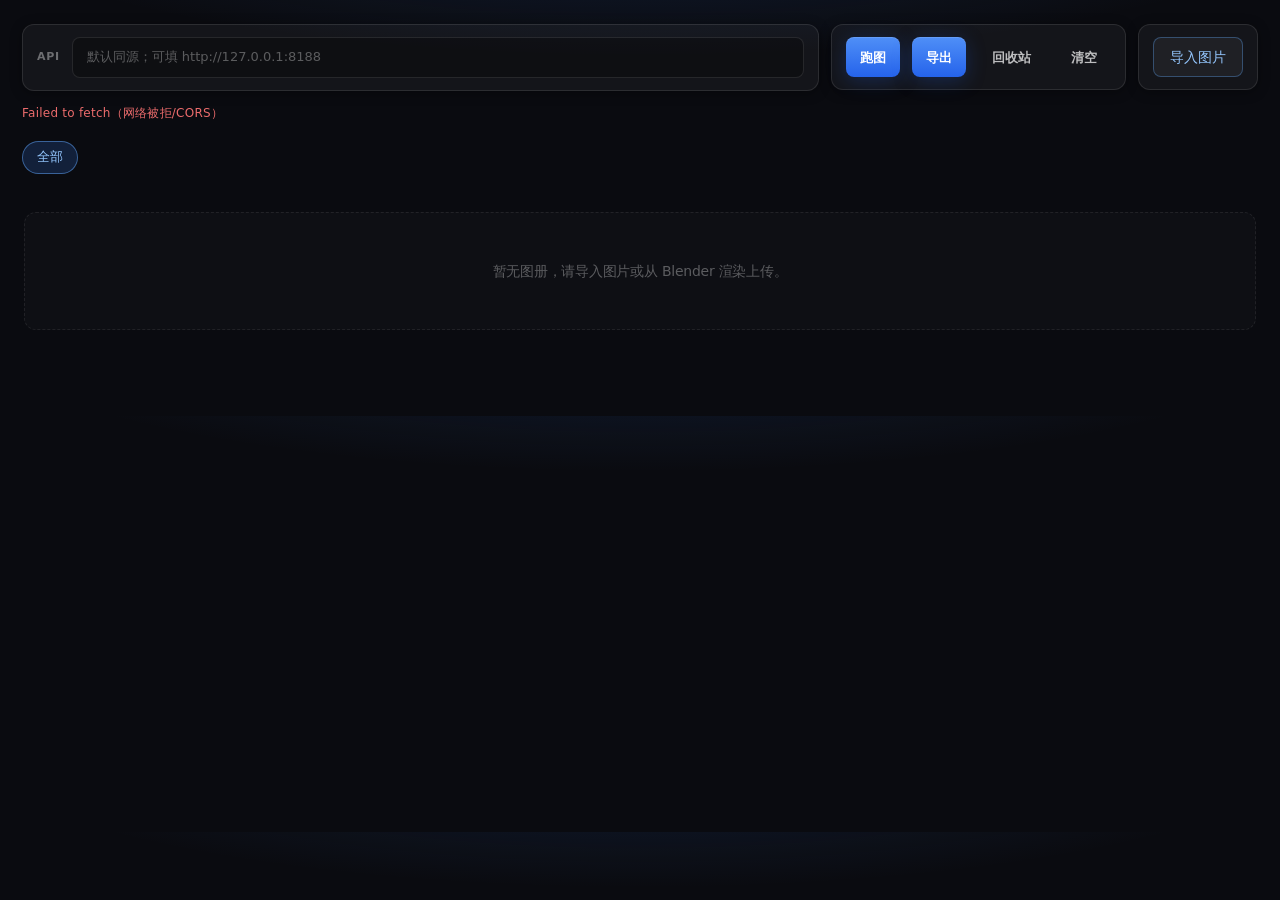
<file: web/index.html>
<!DOCTYPE html>
<html lang="zh-CN">
  <head>
    <meta charset="UTF-8" />
    <meta name="viewport" content="width=device-width, initial-scale=1.0" />
    <title>zlh · 训练集</title>
    <meta name="theme-color" content="#0a0b10" />
    <link rel="stylesheet" href="styles.css" />
  </head>
  <body class="theme-minimal">
    <main class="dataset-shell">
      <header class="top-strip">
        <div class="toolbar-cluster toolbar-cluster--api">
          <span class="toolbar-cluster-label">API</span>
          <input
            id="apiBase"
            type="text"
            class="inp-url"
            autocomplete="off"
            placeholder="默认同源；可填 http://127.0.0.1:8188"
            aria-label="Comfy API 根地址"
          />
        </div>
        <nav class="toolbar-cluster toolbar-cluster--compact" aria-label="数据集操作">
          <button type="button" id="btnBatchRun" class="btn-solid btn-solid--text">跑图</button>
          <button type="button" id="btnExport" class="btn-solid btn-solid--text">导出</button>
          <button type="button" id="btnTrash" class="btn-ghost btn-ghost--text">回收站</button>
          <button type="button" id="btnClear" class="btn-ghost btn-ghost--risk btn-ghost--text">清空</button>
        </nav>
        <div class="toolbar-cluster toolbar-cluster--import">
          <input type="file" id="fileInput" hidden accept="image/*" multiple />
          <button type="button" id="btnPickLocal" class="btn-inline btn-inline--accent">导入图片</button>
        </div>
      </header>
      <div id="toolbarStatus" class="toast-line" aria-live="polite"></div>
      <div id="jobProgress" class="job-progress hidden" aria-hidden="true">
        <div class="job-progress-track" role="progressbar" aria-valuemin="0" aria-valuemax="100" aria-valuenow="0">
          <div id="jobProgressFill" class="job-progress-fill"></div>
        </div>
      </div>
      <!-- 批量跑图弹窗 -->
      <div id="batchRunBackdrop" class="modal-backdrop batch-run-backdrop hidden" role="dialog" aria-modal="true" aria-label="批量跑图">
        <div class="batch-run-panel" id="batchRunPanel">
          <div class="batch-run-head">
            <span class="batch-run-title">批量跑图</span>
            <button type="button" id="batchRunClose" class="image-edit-close">关闭</button>
          </div>
          <div class="batch-run-body">
            <div class="batch-run-section">
              <span class="batch-run-section-label">选择工作流</span>
              <div class="batch-run-workflow-row">
                <select id="batchRunWorkflowSelect" class="batch-run-select"></select>
                <button type="button" id="batchRunRefreshWorkflows" class="btn-inline" title="刷新工作流列表">↻</button>
              </div>
              <span id="batchRunAlbumCount" class="batch-run-hint"></span>
            </div>
            <div class="batch-run-progress-area" id="batchRunProgressArea">
              <div class="batch-run-progress-bar-track">
                <div id="batchRunProgressFill" class="batch-run-progress-fill"></div>
              </div>
              <span id="batchRunStatus" class="batch-run-status"></span>
            </div>
          </div>
          <div class="batch-run-foot">
            <button type="button" id="batchBtnRun" class="btn-solid btn-solid--text batch-run-btn">跑图</button>
          </div>
        </div>
      </div>

      <!-- 回收站弹窗 -->
      <div id="trashBackdrop" class="modal-backdrop trash-backdrop hidden" role="dialog" aria-modal="true" aria-label="回收站">
        <div class="trash-panel" id="trashPanel">
          <div class="trash-head">
            <span class="trash-title">回收站</span>
            <span id="trashHint" class="trash-hint">刷新页面后清空</span>
            <button type="button" id="trashClose" class="image-edit-close">关闭</button>
          </div>
          <div class="trash-body" id="trashBody">
            <div class="trash-empty" id="trashEmpty">回收站为空</div>
            <div id="trashList" class="trash-list"></div>
          </div>
        </div>
      </div>

      <!-- 标签筛选栏 -->
      <div id="tagFilterBar" class="tag-filter-bar"></div>
      <div id="homeGrid" class="dataset-home-grid"></div>
    </main>

    <!-- 图册详情弹窗 -->
    <div
      id="albumDetailBackdrop"
      class="modal-backdrop album-detail-backdrop hidden"
      role="dialog"
      aria-modal="true"
      aria-label="图册详情"
    >
      <div class="album-detail-panel" id="albumDetailPanel">
        <div class="album-detail-head">
          <span class="album-detail-title">图册</span>
          <button type="button" id="albumDetailClose" class="image-edit-close">关闭</button>
        </div>

        <div class="album-detail-body">
          <!-- 画廊区域 -->
          <div class="album-detail-gallery-area">
            <div class="album-detail-gallery-viewport" id="galleryViewport">
              <div class="album-detail-gallery-track" id="galleryTrack"></div>
              <!-- 左右箭头 -->
              <button type="button" class="album-detail-arrow album-detail-arrow--left" id="galleryArrowLeft" aria-label="上一张">‹</button>
              <button type="button" class="album-detail-arrow album-detail-arrow--right" id="galleryArrowRight" aria-label="下一张">›</button>
            </div>
            <div class="album-detail-counter" id="galleryCounter">0 / 0</div>
          </div>

          <!-- 标签编辑 -->
          <div class="album-detail-tags-area">
            <label class="image-edit-label">
              <span class="image-edit-label-text">标签（标注文件内容）</span>
              <textarea id="albumTagsInput" class="album-detail-tags-input" rows="3" spellcheck="false" placeholder="此图集的标注内容，每张子图导出时共用此标签"></textarea>
            </label>
          </div>

          <!-- 操作栏 -->
          <div class="album-detail-actions">
            <div class="album-detail-action-group">
              <span class="image-edit-label-text">导入子图</span>
              <input type="file" id="albumFileInput" hidden accept="image/*" multiple />
              <button type="button" id="albumBtnUpload" class="btn-inline btn-inline--accent">本地上传</button>
            </div>

            <div class="album-detail-action-group">
              <span class="image-edit-label-text">Web Bridge 跑图</span>
              <div class="album-detail-bridge-row">
                <select id="albumWorkflowSelect" class="album-detail-select"></select>
                <button type="button" id="albumBtnRefreshWorkflows" class="btn-inline" title="刷新工作流列表">↻</button>
                <button type="button" id="albumBtnRunBridge" class="btn-solid btn-solid--text">跑图</button>
              </div>
              <span id="albumBridgeStatus" class="album-detail-bridge-status muted"></span>
            </div>

            <div class="album-detail-action-group">
              <button type="button" id="albumBtnDeleteAlbum" class="btn-ghost btn-ghost--risk btn-ghost--text">删除此图册</button>
            </div>
          </div>
        </div>
      </div>
    </div>

    <script defer src="shared.js"></script>
    <script defer src="app.js"></script>
  </body>
</html>
</file>
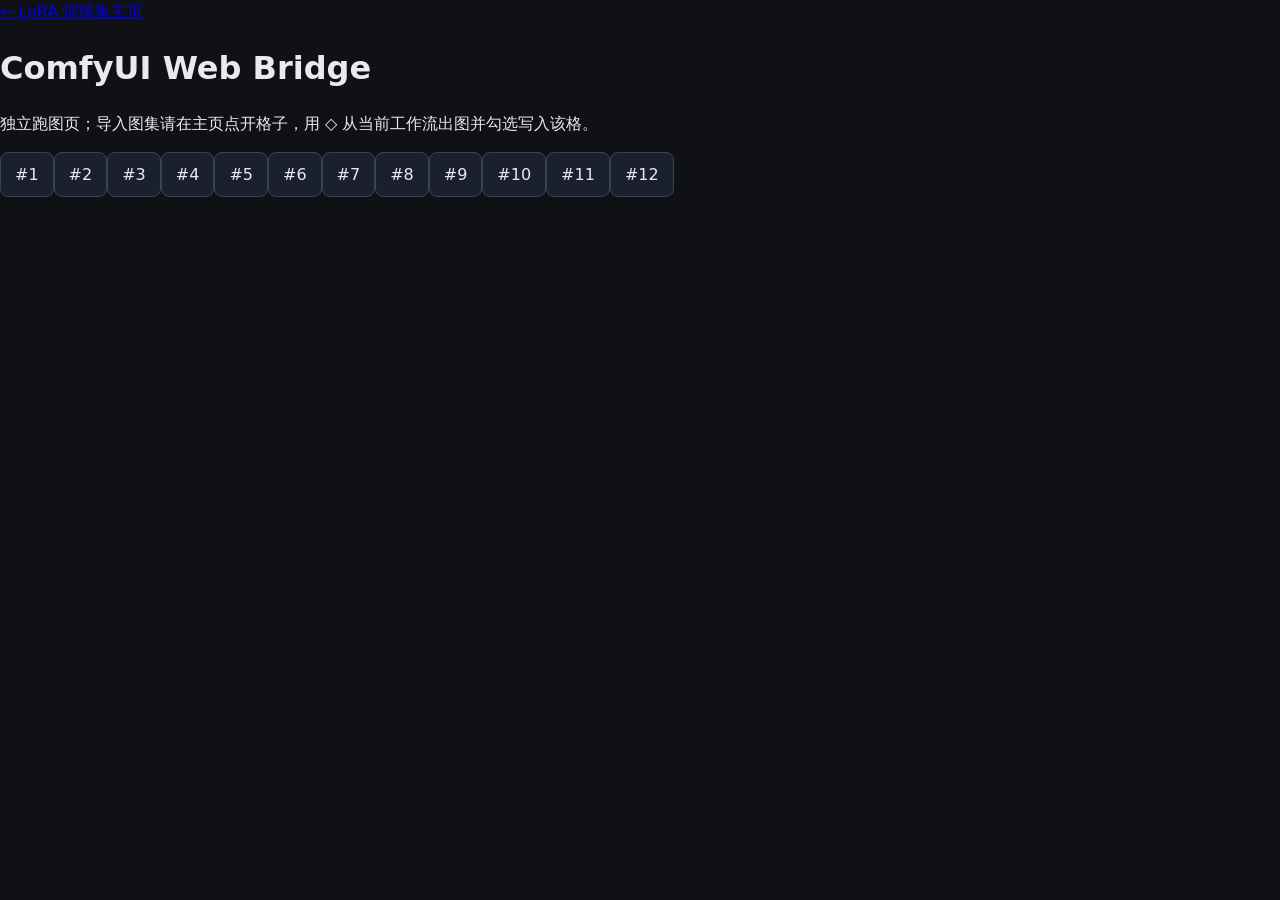
<file: web/bridge.html>
<!DOCTYPE html>
<html lang="zh-CN">
  <head>
    <meta charset="UTF-8" />
    <meta name="viewport" content="width=device-width, initial-scale=1.0" />
    <title>Web Bridge 跑图 · zlhNode</title>
    <link rel="stylesheet" href="styles.css" />
  </head>
  <body>
    <main class="wrap wrap--narrow">
      <header>
        <p class="muted" style="margin: 0 0 8px"><a href="index.html">← LoRA 训练集主页</a></p>
        <h1>ComfyUI Web Bridge</h1>
        <p class="muted">独立跑图页；导入图集请在主页点开格子，用 ◇ 从当前工作流出图并勾选写入该格。</p>
      </header>

      <section class="slot-section">
        <div id="slotGrid" class="slot-grid" aria-label="图片展示格"></div>
      </section>
    </main>

    <div id="modalBackdrop" class="modal-backdrop hidden" role="dialog" aria-modal="true">
      <div class="modal-panel modal-panel--wide" id="modalPanel">
        <div class="modal-head">
          <h2 id="modalTitle">格子</h2>
          <button type="button" id="modalClose" class="modal-close" aria-label="关闭">×</button>
        </div>

        <label class="field full">
          <span>API 根地址</span>
          <input id="modalBaseUrl" type="text" placeholder="http://127.0.0.1:8188" />
          <small class="muted">同源扩展页可留空，将使用当前站点来源。</small>
        </label>

        <label class="field full">
          <span>工作流（文件名不含 .json）</span>
          <div class="row">
            <select id="modalWorkflowSelect"></select>
            <button type="button" id="modalBtnRefresh">刷新列表</button>
          </div>
          <small class="muted">仅列出含 <strong>Web Bridge Input / Output</strong> 的工作流（<code>user/default/workflows/</code>）。</small>
        </label>

        <label class="field full">
          <span>输入文本（传给 Web Bridge Input，纯字符串）</span>
          <textarea id="modalPayload" rows="8" spellcheck="false" placeholder="例如：提示词"></textarea>
        </label>

        <div class="actions">
          <button type="button" id="modalBtnRun" class="primary">运行</button>
          <span id="modalStatus" class="muted"></span>
        </div>

        <div class="field full modal-output-block">
          <span>输出图片（点击一张设为该格主图）</span>
          <div id="modalThumbs" class="modal-thumbs"></div>
          <p id="modalNoImages" class="muted hidden">尚无输出图，请先点击「运行」。</p>
        </div>
      </div>
    </div>

    <script src="shared.js"></script>
    <script src="bridge-app.js"></script>
  </body>
</html>
</file>
<file: web/styles.css>
:root {
  color-scheme: dark light;
  font-family: ui-sans-serif, system-ui, -apple-system, Segoe UI, Roboto, Helvetica, Arial, "PingFang SC",
    "Microsoft YaHei", sans-serif;
  line-height: 1.45;
}

body {
  margin: 0;
  background: #0f1115;
  color: #e8eaed;
}

input,
textarea,
select,
button {
  font: inherit;
}

input,
textarea,
select {
  padding: 10px 12px;
  border-radius: 8px;
  border: 1px solid #30343c;
  background: #151821;
  color: inherit;
}

textarea {
  font-family: ui-monospace, SFMono-Regular, Menlo, Monaco, Consolas, "Liberation Mono", monospace;
  resize: vertical;
}

button {
  padding: 10px 14px;
  border-radius: 8px;
  border: 1px solid #3c4250;
  background: #1b2030;
  color: inherit;
  cursor: pointer;
}

button:disabled {
  opacity: 0.55;
  cursor: not-allowed;
}

.hidden {
  display: none !important;
}

/* Modal backdrop */
.modal-backdrop {
  position: fixed;
  inset: 0;
  z-index: 1000;
  background: rgba(0, 0, 0, 0.65);
  display: flex;
  align-items: center;
  justify-content: center;
  padding: 20px;
}

.modal-backdrop.hidden {
  display: none;
}

/* —— 极简主题 —— */
body.theme-minimal {
  --zlh-bg: #0a0b10;
  --zlh-surface: rgba(255, 255, 255, 0.045);
  --zlh-surface-hover: rgba(255, 255, 255, 0.07);
  --zlh-border: rgba(255, 255, 255, 0.1);
  --zlh-border-strong: rgba(255, 255, 255, 0.14);
  --zlh-accent: #3b82f6;
  --zlh-accent-glow: rgba(59, 130, 246, 0.18);
  --zlh-radius: 12px;
  --zlh-radius-sm: 8px;
  --zlh-shadow-sm: 0 2px 12px rgba(0, 0, 0, 0.35);
  --zlh-ring: 0 0 0 2px var(--zlh-bg), 0 0 0 4px rgba(96, 165, 250, 0.55);

  background-color: var(--zlh-bg);
  background-image: radial-gradient(ellipse 100% 70% at 50% -25%, var(--zlh-accent-glow), transparent 55%);
  color: rgba(255, 255, 255, 0.9);
  letter-spacing: -0.015em;
  -webkit-font-smoothing: antialiased;
  font-family: ui-sans-serif, system-ui, -apple-system, "Segoe UI", Roboto, "Helvetica Neue", Arial, "PingFang SC",
    "Microsoft YaHei", sans-serif;
}

.theme-minimal .dataset-shell {
  max-width: 1680px;
  margin: 0 auto;
  padding: 24px 22px 56px;
}

.theme-minimal .top-strip {
  display: flex;
  flex-wrap: wrap;
  align-items: flex-start;
  gap: 12px;
  margin-bottom: 22px;
}

.theme-minimal .toolbar-cluster {
  display: flex;
  flex-wrap: wrap;
  align-items: center;
  gap: 10px 12px;
  padding: 12px 14px;
  background: var(--zlh-surface);
  border: 1px solid var(--zlh-border);
  border-radius: var(--zlh-radius);
  box-shadow: var(--zlh-shadow-sm);
}

.theme-minimal .toolbar-cluster--api {
  flex: 1 1 240px;
  min-width: min(100%, 280px);
}

.theme-minimal .toolbar-cluster--compact {
  flex: 0 0 auto;
}

.theme-minimal .toolbar-cluster--import {
  flex: 0 0 auto;
}

.theme-minimal .toolbar-cluster-label {
  flex-shrink: 0;
  font-size: 0.6875rem;
  font-weight: 700;
  letter-spacing: 0.06em;
  text-transform: uppercase;
  color: rgba(255, 255, 255, 0.38);
}

.theme-minimal .inp-url {
  flex: 1;
  min-width: 140px;
  padding: 10px 14px;
  border: 1px solid var(--zlh-border);
  border-radius: var(--zlh-radius-sm);
  background: rgba(0, 0, 0, 0.28);
  color: inherit;
  font-size: 0.8125rem;
  transition: border-color 0.15s, background 0.15s, box-shadow 0.15s;
}

.theme-minimal .inp-url::placeholder {
  color: rgba(255, 255, 255, 0.32);
}

.theme-minimal .inp-url:focus {
  outline: none;
  border-color: rgba(96, 165, 250, 0.55);
  background: rgba(0, 0, 0, 0.38);
}

.theme-minimal .inp-url:focus-visible {
  box-shadow: var(--zlh-ring);
}

.theme-minimal .btn-ghost {
  display: inline-flex;
  align-items: center;
  justify-content: center;
  min-width: 40px;
  min-height: 40px;
  padding: 0 12px;
  border: none;
  background: transparent;
  color: rgba(255, 255, 255, 0.72);
  font-size: 1.1rem;
  line-height: 1;
  cursor: pointer;
  text-decoration: none;
  transition: background 0.12s, color 0.12s;
}

.theme-minimal .btn-ghost:hover {
  background: rgba(255, 255, 255, 0.06);
  color: #fff;
}

.theme-minimal .btn-ghost--risk:hover {
  background: rgba(239, 68, 68, 0.12);
  color: #fca5a5;
}

.theme-minimal .btn-solid {
  display: inline-flex;
  align-items: center;
  justify-content: center;
  min-width: 40px;
  min-height: 40px;
  padding: 0 14px;
  border: none;
  background: linear-gradient(180deg, #4f8ff7 0%, #2563eb 100%);
  color: #fff;
  font-size: 1.05rem;
  line-height: 1;
  cursor: pointer;
  box-shadow: 0 1px 0 rgba(255, 255, 255, 0.12) inset, 0 4px 20px rgba(37, 99, 235, 0.25);
  transition: filter 0.12s, transform 0.12s;
}

.theme-minimal .btn-solid:hover {
  filter: brightness(1.06);
}

.theme-minimal .btn-solid:active {
  transform: scale(0.98);
}

.theme-minimal .btn-solid--text {
  min-width: auto;
  padding: 0 14px;
  font-size: 0.8125rem;
  font-weight: 600;
  border-radius: var(--zlh-radius-sm);
}

.theme-minimal .btn-ghost--text {
  min-width: auto;
  padding: 0 14px;
  font-size: 0.8125rem;
  font-weight: 600;
  border-radius: var(--zlh-radius-sm);
}

.theme-minimal .btn-solid:focus-visible,
.theme-minimal .btn-ghost:focus-visible,
.theme-minimal .btn-inline:focus-visible {
  box-shadow: var(--zlh-ring);
}

.theme-minimal .btn-inline {
  min-height: 40px;
  padding: 0 16px;
  border: 1px solid var(--zlh-border);
  border-radius: var(--zlh-radius-sm);
  background: rgba(255, 255, 255, 0.05);
  color: rgba(255, 255, 255, 0.82);
  font-size: 0.875rem;
  font-weight: 500;
  cursor: pointer;
  transition: background 0.15s, border-color 0.15s, color 0.15s;
}

.theme-minimal .btn-inline:hover {
  background: var(--zlh-surface-hover);
  border-color: var(--zlh-border-strong);
}

.theme-minimal .btn-inline--accent {
  border-color: rgba(96, 165, 250, 0.35);
  color: #93c5fd;
}

.theme-minimal .toast-line {
  min-height: 1.25rem;
  font-size: 0.75rem;
  color: rgba(248, 113, 113, 0.95);
  margin: -8px 0 16px;
  letter-spacing: 0.02em;
}

.theme-minimal .toast-line:empty {
  display: none;
}

.theme-minimal .job-progress {
  width: 100%;
  margin: 0 0 14px;
}

.theme-minimal .job-progress-track {
  height: 3px;
  background: rgba(255, 255, 255, 0.07);
  overflow: hidden;
}

.theme-minimal .job-progress-fill {
  height: 100%;
  width: 0;
  background: linear-gradient(90deg, #2563eb, #60a5fa);
  transition: width 0.12s ease-out;
}

/* ===================== 图片网格 ===================== */

.theme-minimal .dataset-home-grid {
  display: flex;
  flex-direction: column;
  gap: 14px;
  margin-bottom: 8px;
  padding: 4px 2px 8px;
}

.theme-minimal .image-row {
  display: flex;
  align-items: stretch;
  gap: 10px;
  min-width: 0;
}

.theme-minimal .image-row-outfit {
  flex: 0 0 200px;
  min-width: 0;
  display: flex;
  flex-direction: column;
  justify-content: center;
  padding: 12px 14px;
  background: var(--zlh-surface);
  border: 1px solid var(--zlh-border);
  border-radius: var(--zlh-radius-sm);
}

.theme-minimal .image-row-outfit-label {
  font-size: 0.6875rem;
  font-weight: 700;
  letter-spacing: 0.06em;
  text-transform: uppercase;
  color: rgba(255, 255, 255, 0.3);
  margin-bottom: 4px;
}

.theme-minimal .image-row-outfit-input {
  width: 100%;
  box-sizing: border-box;
  flex: 1;
  padding: 8px 10px;
  border: 1px solid transparent;
  border-radius: 4px;
  background: transparent;
  color: rgba(255, 255, 255, 0.82);
  font-size: 0.875rem;
  resize: none;
  min-height: 60px;
  transition: border-color 0.15s, background 0.15s;
}

.theme-minimal .image-row-outfit-input:focus {
  outline: none;
  border-color: rgba(96, 165, 250, 0.35);
  background: rgba(0, 0, 0, 0.25);
}

.theme-minimal .image-row-outfit-input:focus-visible {
  box-shadow: var(--zlh-ring);
}

.theme-minimal .image-row-images {
  flex: 1;
  min-width: 0;
  display: flex;
  flex-wrap: wrap;
  gap: 10px;
}

.theme-minimal .image-card {
  position: relative;
  width: 110px;
  height: 110px;
  flex-shrink: 0;
  border: 1px solid var(--zlh-border);
  border-radius: var(--zlh-radius-sm);
  background: rgba(0, 0, 0, 0.4);
  cursor: pointer;
  overflow: hidden;
  transition: border-color 0.15s, box-shadow 0.15s, transform 0.12s ease;
  box-shadow: 0 2px 8px rgba(0, 0, 0, 0.35);
}

.theme-minimal .image-card:hover {
  border-color: var(--zlh-border-strong);
  box-shadow: 0 6px 24px rgba(0, 0, 0, 0.45);
  transform: translateY(-1px);
}

.theme-minimal .image-card img {
  display: block;
  width: 110px;
  height: 110px;
  object-fit: contain;
}

.theme-minimal .image-card-scene {
  position: absolute;
  bottom: 3px;
  left: 50%;
  transform: translateX(-50%);
  z-index: 2;
  max-width: calc(100% - 12px);
  padding: 2px 6px;
  box-sizing: border-box;
  font-size: 0.6rem;
  font-weight: 600;
  line-height: 1.25;
  text-align: center;
  color: #f3f4f6;
  text-shadow: 0 1px 2px rgba(0, 0, 0, 0.95);
  background: rgba(0, 0, 0, 0.5);
  pointer-events: none;
  user-select: none;
  overflow: hidden;
  display: -webkit-box;
  -webkit-box-orient: vertical;
  -webkit-line-clamp: 1;
  white-space: normal;
  word-break: break-word;
  border-radius: 3px;
}

.theme-minimal .image-card-delete {
  position: absolute;
  top: 3px;
  right: 3px;
  z-index: 4;
  min-width: 20px;
  min-height: 20px;
  padding: 0 4px;
  border: none;
  border-radius: 4px;
  background: rgba(0, 0, 0, 0.6);
  color: rgba(255, 255, 255, 0.88);
  font-size: 0.75rem;
  font-weight: 700;
  line-height: 20px;
  cursor: pointer;
  transition: background 0.12s;
}

.theme-minimal .image-card-delete:hover {
  background: rgba(127, 29, 29, 0.9);
}

/* ===================== 编辑面板 ===================== */

.theme-minimal .image-edit-backdrop {
  z-index: 1200;
  background: rgba(2, 4, 10, 0.88);
  backdrop-filter: blur(6px);
  -webkit-backdrop-filter: blur(6px);
}

.theme-minimal .image-edit-panel {
  width: min(520px, 100%);
  max-height: min(90vh, 800px);
  display: flex;
  flex-direction: column;
  border-radius: var(--zlh-radius);
  border: 1px solid var(--zlh-border-strong);
  background: rgba(12, 14, 22, 0.98);
  box-shadow: 0 28px 90px rgba(0, 0, 0, 0.58);
  overflow: hidden;
}

.theme-minimal .image-edit-head {
  display: flex;
  align-items: center;
  justify-content: space-between;
  padding: 14px 18px;
  border-bottom: 1px solid rgba(255, 255, 255, 0.06);
  background: rgba(0, 0, 0, 0.25);
}

.theme-minimal .image-edit-title {
  font-size: 0.9375rem;
  font-weight: 600;
  color: rgba(255, 255, 255, 0.85);
}

.theme-minimal .image-edit-close {
  min-width: 44px;
  min-height: 36px;
  padding: 0 12px;
  border: 1px solid rgba(255, 255, 255, 0.1);
  border-radius: var(--zlh-radius-sm);
  background: rgba(255, 255, 255, 0.05);
  color: rgba(255, 255, 255, 0.65);
  font-size: 0.75rem;
  font-weight: 600;
  cursor: pointer;
  transition: background 0.12s, color 0.12s;
}

.theme-minimal .image-edit-close:hover {
  background: rgba(255, 255, 255, 0.1);
  color: #fff;
}

.theme-minimal .image-edit-body {
  flex: 1;
  min-height: 0;
  overflow: auto;
  padding: 18px;
}

.theme-minimal .image-edit-preview-area {
  display: flex;
  align-items: center;
  justify-content: center;
  min-height: 240px;
  max-height: 400px;
  border-radius: var(--zlh-radius-sm);
  border: 1px solid rgba(255, 255, 255, 0.06);
  background: radial-gradient(ellipse at center, rgba(30, 42, 72, 0.3) 0%, #05070e 75%);
  overflow: hidden;
  margin-bottom: 16px;
}

.theme-minimal .image-edit-img {
  max-width: 100%;
  max-height: 380px;
  width: auto;
  height: auto;
  object-fit: contain;
  border-radius: var(--zlh-radius-sm);
}

.theme-minimal .image-edit-empty {
  margin: 0;
  padding: 24px;
  font-size: 0.875rem;
  color: rgba(255, 255, 255, 0.3);
  text-align: center;
}

.theme-minimal .image-edit-form {
  display: flex;
  flex-direction: column;
  gap: 14px;
}

.theme-minimal .image-edit-label {
  display: flex;
  flex-direction: column;
  gap: 4px;
}

.theme-minimal .image-edit-label-text {
  font-size: 0.6875rem;
  font-weight: 700;
  letter-spacing: 0.06em;
  text-transform: uppercase;
  color: rgba(255, 255, 255, 0.38);
}

.theme-minimal .image-edit-input {
  width: 100%;
  box-sizing: border-box;
  padding: 10px 12px;
  border: 1px solid var(--zlh-border);
  border-radius: var(--zlh-radius-sm);
  background: rgba(0, 0, 0, 0.28);
  color: inherit;
  font-size: 0.8125rem;
  transition: border-color 0.15s;
}

.theme-minimal .image-edit-input:focus {
  outline: none;
  border-color: rgba(96, 165, 250, 0.45);
}

.theme-minimal .image-edit-input:focus-visible {
  box-shadow: var(--zlh-ring);
}

.theme-minimal .image-edit-textarea {
  width: 100%;
  box-sizing: border-box;
  padding: 10px 12px;
  border: 1px solid var(--zlh-border);
  border-radius: var(--zlh-radius-sm);
  background: rgba(0, 0, 0, 0.28);
  color: inherit;
  font-size: 0.8125rem;
  min-height: 60px;
  resize: vertical;
  transition: border-color 0.15s;
}

.theme-minimal .image-edit-textarea:focus {
  outline: none;
  border-color: rgba(96, 165, 250, 0.45);
}

.theme-minimal .image-edit-textarea:focus-visible {
  box-shadow: var(--zlh-ring);
}

.theme-minimal .image-edit-actions {
  display: flex;
  align-items: center;
  justify-content: space-between;
  gap: 10px;
  padding: 12px 18px;
  border-top: 1px solid rgba(255, 255, 255, 0.06);
  background: rgba(0, 0, 0, 0.2);
}

/* ===================== 图册网格 ===================== */

.theme-minimal .album-grid-wrap {
  display: flex;
  flex-wrap: wrap;
  gap: 12px;
  padding: 4px 2px 8px;
}

.theme-minimal .album-card {
  position: relative;
  width: 140px;
  height: 140px;
  flex-shrink: 0;
  border: 2px solid var(--zlh-border);
  border-radius: var(--zlh-radius-sm);
  background: rgba(0, 0, 0, 0.4);
  cursor: pointer;
  overflow: hidden;
  transition: border-color 0.15s, box-shadow 0.15s, transform 0.12s ease;
  box-shadow: 0 2px 8px rgba(0, 0, 0, 0.35);
}

.theme-minimal .album-card:hover {
  border-color: rgba(96, 165, 250, 0.5);
  box-shadow: 0 6px 24px rgba(0, 0, 0, 0.45), 0 0 20px rgba(59, 130, 246, 0.15);
  transform: translateY(-2px);
}

.theme-minimal .album-card img {
  display: block;
  width: 140px;
  height: 140px;
  object-fit: contain;
}

.theme-minimal .album-card-count {
  position: absolute;
  top: 6px;
  left: 6px;
  z-index: 3;
  padding: 2px 7px;
  font-size: 0.65rem;
  font-weight: 700;
  line-height: 1.4;
  color: #fff;
  background: rgba(0, 0, 0, 0.65);
  border-radius: 4px;
  pointer-events: none;
  user-select: none;
}

/* ===================== 图册详情弹窗 ===================== */

.theme-minimal .album-detail-backdrop {
  z-index: 1200;
  background: rgba(2, 4, 10, 0.88);
  backdrop-filter: blur(6px);
  -webkit-backdrop-filter: blur(6px);
}

.theme-minimal .album-detail-panel {
  width: min(660px, 100%);
  max-height: min(92vh, 860px);
  display: flex;
  flex-direction: column;
  border-radius: var(--zlh-radius);
  border: 1px solid var(--zlh-border-strong);
  background: rgba(12, 14, 22, 0.98);
  box-shadow: 0 28px 90px rgba(0, 0, 0, 0.58);
  overflow: hidden;
}

.theme-minimal .album-detail-head {
  display: flex;
  align-items: center;
  justify-content: space-between;
  padding: 14px 18px;
  border-bottom: 1px solid rgba(255, 255, 255, 0.06);
  background: rgba(0, 0, 0, 0.25);
}

.theme-minimal .album-detail-title {
  font-size: 0.9375rem;
  font-weight: 600;
  color: rgba(255, 255, 255, 0.85);
}

.theme-minimal .album-detail-body {
  flex: 1;
  min-height: 0;
  overflow-y: auto;
  padding: 18px;
  display: flex;
  flex-direction: column;
  gap: 16px;
}

/* ── 画廊 ── */

.theme-minimal .album-detail-gallery-area {
  position: relative;
}

.theme-minimal .album-detail-gallery-viewport {
  position: relative;
  display: flex;
  align-items: center;
  justify-content: center;
  min-height: 260px;
  max-height: 420px;
  border-radius: var(--zlh-radius-sm);
  border: 1px solid rgba(255, 255, 255, 0.06);
  background: radial-gradient(ellipse at center, rgba(30, 42, 72, 0.3) 0%, #05070e 75%);
  overflow: hidden;
}

.theme-minimal .album-detail-gallery-track {
  display: flex;
  overflow-x: auto;
  scroll-snap-type: x mandatory;
  -webkit-overflow-scrolling: touch;
  width: 100%;
  height: 100%;
  scrollbar-width: none;
}

.theme-minimal .album-detail-gallery-track::-webkit-scrollbar {
  display: none;
}

.theme-minimal .album-detail-slide {
  flex: 0 0 100%;
  scroll-snap-align: center;
  display: flex;
  align-items: center;
  justify-content: center;
  min-height: 240px;
  position: relative;
}

.theme-minimal .album-detail-slide img {
  max-width: 100%;
  max-height: 380px;
  width: auto;
  height: auto;
  object-fit: contain;
  border-radius: var(--zlh-radius-sm);
  user-select: none;
  -webkit-user-drag: none;
}

.theme-minimal .album-detail-slide-delete {
  position: absolute;
  top: 8px;
  right: 8px;
  z-index: 5;
  min-width: 26px;
  min-height: 26px;
  padding: 0 6px;
  border: none;
  border-radius: 4px;
  background: rgba(0, 0, 0, 0.6);
  color: rgba(255, 255, 255, 0.88);
  font-size: 0.85rem;
  font-weight: 700;
  line-height: 26px;
  cursor: pointer;
  transition: background 0.12s;
  opacity: 0;
}

.theme-minimal .album-detail-slide:hover .album-detail-slide-delete {
  opacity: 1;
}

.theme-minimal .album-detail-slide-delete:hover {
  background: rgba(127, 29, 29, 0.9);
}

.theme-minimal .album-detail-empty-gallery {
  padding: 40px;
  font-size: 0.875rem;
  color: rgba(255, 255, 255, 0.3);
  text-align: center;
}

/* ── 左右箭头 ── */

.theme-minimal .album-detail-arrow {
  position: absolute;
  top: 50%;
  transform: translateY(-50%);
  z-index: 10;
  min-width: 36px;
  min-height: 36px;
  padding: 0;
  border: 1px solid rgba(255, 255, 255, 0.12);
  border-radius: 50%;
  background: rgba(0, 0, 0, 0.55);
  color: rgba(255, 255, 255, 0.8);
  font-size: 1.4rem;
  font-weight: 300;
  line-height: 36px;
  text-align: center;
  cursor: pointer;
  transition: background 0.12s, color 0.12s;
  display: flex;
  align-items: center;
  justify-content: center;
}

.theme-minimal .album-detail-arrow:hover {
  background: rgba(255, 255, 255, 0.12);
  color: #fff;
}

.theme-minimal .album-detail-arrow--left {
  left: 8px;
}

.theme-minimal .album-detail-arrow--right {
  right: 8px;
}

.theme-minimal .album-detail-counter {
  text-align: center;
  font-size: 0.75rem;
  font-weight: 600;
  color: rgba(255, 255, 255, 0.4);
  margin-top: 6px;
  letter-spacing: 0.04em;
}

/* ── 标签编辑 ── */

.theme-minimal .album-detail-tags-area {
  display: flex;
  flex-direction: column;
  gap: 4px;
}

.theme-minimal .album-detail-tags-input {
  width: 100%;
  box-sizing: border-box;
  padding: 10px 12px;
  border: 1px solid var(--zlh-border);
  border-radius: var(--zlh-radius-sm);
  background: rgba(0, 0, 0, 0.28);
  color: inherit;
  font-size: 0.8125rem;
  min-height: 60px;
  resize: vertical;
  transition: border-color 0.15s;
}

.theme-minimal .album-detail-tags-input:focus {
  outline: none;
  border-color: rgba(96, 165, 250, 0.45);
}

/* ── 操作栏 ── */

.theme-minimal .album-detail-actions {
  display: flex;
  flex-direction: column;
  gap: 14px;
  padding-top: 8px;
  border-top: 1px solid rgba(255, 255, 255, 0.06);
}

.theme-minimal .album-detail-action-group {
  display: flex;
  flex-direction: column;
  gap: 6px;
}

.theme-minimal .album-detail-bridge-row {
  display: flex;
  align-items: center;
  gap: 8px;
}

.theme-minimal .album-detail-select {
  flex: 1;
  min-width: 0;
  padding: 8px 10px;
  border: 1px solid var(--zlh-border);
  border-radius: var(--zlh-radius-sm);
  background: rgba(0, 0, 0, 0.28);
  color: inherit;
  font-size: 0.8125rem;
}

.theme-minimal .album-detail-select:focus {
  outline: none;
  border-color: rgba(96, 165, 250, 0.45);
}

.theme-minimal .album-detail-bridge-status {
  font-size: 0.75rem;
  color: rgba(255, 255, 255, 0.4);
  min-height: 1.1rem;
}

.theme-minimal .album-detail-bridge-status:empty {
  display: none;
}

.theme-minimal .muted {
  color: rgba(255, 255, 255, 0.4);
}

/* ===================== 标签筛选栏 ===================== */

.theme-minimal .tag-filter-bar {
  display: flex;
  flex-wrap: wrap;
  gap: 8px;
  padding: 0 0 16px;
  margin-bottom: 4px;
}

.theme-minimal .tag-filter-btn {
  display: inline-flex;
  align-items: center;
  gap: 5px;
  padding: 6px 14px;
  border: 1px solid var(--zlh-border);
  border-radius: 20px;
  background: rgba(255, 255, 255, 0.04);
  color: rgba(255, 255, 255, 0.65);
  font-size: 0.8125rem;
  font-weight: 500;
  cursor: pointer;
  transition: background 0.12s, border-color 0.12s, color 0.12s;
  user-select: none;
  white-space: nowrap;
}

.theme-minimal .tag-filter-btn:hover {
  background: rgba(255, 255, 255, 0.08);
  border-color: var(--zlh-border-strong);
  color: rgba(255, 255, 255, 0.85);
}

.theme-minimal .tag-filter-btn.is-active {
  background: rgba(59, 130, 246, 0.18);
  border-color: rgba(96, 165, 250, 0.5);
  color: #93c5fd;
}

.theme-minimal .tag-filter-btn.is-active:hover {
  background: rgba(59, 130, 246, 0.25);
  border-color: rgba(96, 165, 250, 0.65);
}

.theme-minimal .tag-filter-btn.is-excluded {
  background: rgba(239, 68, 68, 0.15);
  border-color: rgba(248, 113, 113, 0.45);
  color: #fca5a5;
  text-decoration: line-through;
}

.theme-minimal .tag-filter-btn.is-excluded:hover {
  background: rgba(239, 68, 68, 0.22);
  border-color: rgba(248, 113, 113, 0.6);
}

.theme-minimal .tag-filter-btn .tag-filter-count {
  font-size: 0.7rem;
  font-weight: 600;
  color: rgba(255, 255, 255, 0.3);
  transition: color 0.12s;
}

.theme-minimal .tag-filter-btn.is-active .tag-filter-count {
  color: rgba(147, 197, 253, 0.6);
}

/* ===================== 批量跑图弹窗 ===================== */

.theme-minimal .batch-run-backdrop {
  z-index: 1300;
  background: rgba(2, 4, 10, 0.88);
  backdrop-filter: blur(6px);
  -webkit-backdrop-filter: blur(6px);
}

.theme-minimal .batch-run-panel {
  width: min(520px, 100%);
  max-height: min(90vh, 800px);
  display: flex;
  flex-direction: column;
  border-radius: var(--zlh-radius);
  border: 1px solid var(--zlh-border-strong);
  background: rgba(12, 14, 22, 0.98);
  box-shadow: 0 28px 90px rgba(0, 0, 0, 0.58);
  overflow: hidden;
}

.theme-minimal .batch-run-head {
  display: flex;
  align-items: center;
  justify-content: space-between;
  padding: 14px 18px;
  border-bottom: 1px solid rgba(255, 255, 255, 0.06);
  background: rgba(0, 0, 0, 0.25);
}

.theme-minimal .batch-run-title {
  font-size: 0.9375rem;
  font-weight: 600;
  color: rgba(255, 255, 255, 0.85);
}

.theme-minimal .batch-run-body {
  flex: 1;
  min-height: 0;
  overflow-y: auto;
  padding: 18px;
  display: flex;
  flex-direction: column;
  gap: 18px;
}

.theme-minimal .batch-run-section {
  display: flex;
  flex-direction: column;
  gap: 6px;
}

.theme-minimal .batch-run-section-label {
  font-size: 0.6875rem;
  font-weight: 700;
  letter-spacing: 0.06em;
  text-transform: uppercase;
  color: rgba(255, 255, 255, 0.38);
}

.theme-minimal .batch-run-select-wrap {
  display: flex;
  flex-direction: column;
  gap: 4px;
}

.theme-minimal .batch-run-select {
  width: 100%;
  box-sizing: border-box;
  padding: 8px 10px;
  border: 1px solid var(--zlh-border);
  border-radius: var(--zlh-radius-sm);
  background: rgba(0, 0, 0, 0.28);
  color: inherit;
  font-size: 0.8125rem;
}

.theme-minimal .batch-run-select[multiple] {
  min-height: 200px;
  padding: 0;
  overflow-y: auto;
}

.theme-minimal .batch-run-select[multiple] option {
  padding: 8px 12px;
  border-bottom: 1px solid rgba(255, 255, 255, 0.04);
  cursor: pointer;
}

.theme-minimal .batch-run-select[multiple] option:hover {
  background: rgba(255, 255, 255, 0.06);
}

.theme-minimal .batch-run-select[multiple] option:checked {
  background: rgba(59, 130, 246, 0.25);
  color: #93c5fd;
}

.theme-minimal .batch-run-hint {
  font-size: 0.75rem;
  color: rgba(255, 255, 255, 0.4);
  min-height: 1.1rem;
}

.theme-minimal .batch-run-workflow-row {
  display: flex;
  align-items: center;
  gap: 8px;
}

.theme-minimal .batch-run-workflow-row .batch-run-select {
  flex: 1;
  min-width: 0;
}

.theme-minimal .batch-run-progress-area {
  display: flex;
  flex-direction: column;
  gap: 6px;
  padding: 10px 0;
}

.theme-minimal .batch-run-progress-bar-track {
  height: 3px;
  background: rgba(255, 255, 255, 0.07);
  overflow: hidden;
  border-radius: 2px;
}

.theme-minimal .batch-run-progress-fill {
  height: 100%;
  width: 0;
  background: linear-gradient(90deg, #2563eb, #60a5fa);
  transition: width 0.2s ease-out;
}

.theme-minimal .batch-run-status {
  font-size: 0.75rem;
  color: rgba(255, 255, 255, 0.5);
  min-height: 1.2rem;
  word-break: break-all;
}

.theme-minimal .batch-run-status:empty {
  display: none;
}

.theme-minimal .batch-run-foot {
  display: flex;
  justify-content: flex-end;
  gap: 8px;
  padding: 12px 18px;
  border-top: 1px solid rgba(255, 255, 255, 0.06);
  background: rgba(0, 0, 0, 0.2);
}

.theme-minimal .batch-run-btn {
  min-width: 100px;
}

/* ===================== 回收站弹窗 ===================== */

.theme-minimal .trash-backdrop {
  z-index: 1300;
  background: rgba(2, 4, 10, 0.88);
  backdrop-filter: blur(6px);
  -webkit-backdrop-filter: blur(6px);
}

.theme-minimal .trash-panel {
  width: min(520px, 100%);
  max-height: min(90vh, 800px);
  display: flex;
  flex-direction: column;
  border-radius: var(--zlh-radius);
  border: 1px solid var(--zlh-border-strong);
  background: rgba(12, 14, 22, 0.98);
  box-shadow: 0 28px 90px rgba(0, 0, 0, 0.58);
  overflow: hidden;
}

.theme-minimal .trash-head {
  display: flex;
  align-items: center;
  gap: 10px;
  padding: 14px 18px;
  border-bottom: 1px solid rgba(255, 255, 255, 0.06);
  background: rgba(0, 0, 0, 0.25);
}

.theme-minimal .trash-title {
  font-size: 0.9375rem;
  font-weight: 600;
  color: rgba(255, 255, 255, 0.85);
}

.theme-minimal .trash-hint {
  flex: 1;
  font-size: 0.6875rem;
  color: rgba(255, 255, 255, 0.3);
}

.theme-minimal .trash-body {
  flex: 1;
  min-height: 0;
  overflow-y: auto;
  padding: 12px 18px;
}

.theme-minimal .trash-empty {
  padding: 40px;
  text-align: center;
  font-size: 0.875rem;
  color: rgba(255, 255, 255, 0.3);
}

.theme-minimal .trash-list {
  display: flex;
  flex-direction: column;
  gap: 8px;
}

.theme-minimal .trash-item {
  display: flex;
  align-items: center;
  justify-content: space-between;
  gap: 10px;
  padding: 10px 12px;
  border: 1px solid var(--zlh-border);
  border-radius: var(--zlh-radius-sm);
  background: rgba(255, 255, 255, 0.03);
  transition: background 0.12s;
}

.theme-minimal .trash-item:hover {
  background: rgba(255, 255, 255, 0.06);
}

.theme-minimal .trash-item-info {
  flex: 1;
  min-width: 0;
  display: flex;
  flex-direction: column;
  gap: 2px;
}

.theme-minimal .trash-item-label {
  font-size: 0.8125rem;
  color: rgba(255, 255, 255, 0.78);
  white-space: nowrap;
  overflow: hidden;
  text-overflow: ellipsis;
}

.theme-minimal .trash-item-preview {
  font-size: 0.6875rem;
  color: rgba(255, 255, 255, 0.35);
}

.theme-minimal .trash-item-actions {
  display: flex;
  align-items: center;
  gap: 6px;
  flex-shrink: 0;
}

.theme-minimal .trash-restore-btn {
  min-height: 32px;
  padding: 0 12px;
  font-size: 0.75rem;
}

.theme-minimal .trash-discard-btn {
  min-height: 32px;
  padding: 0 8px;
  font-size: 0.75rem;
}
</file>
